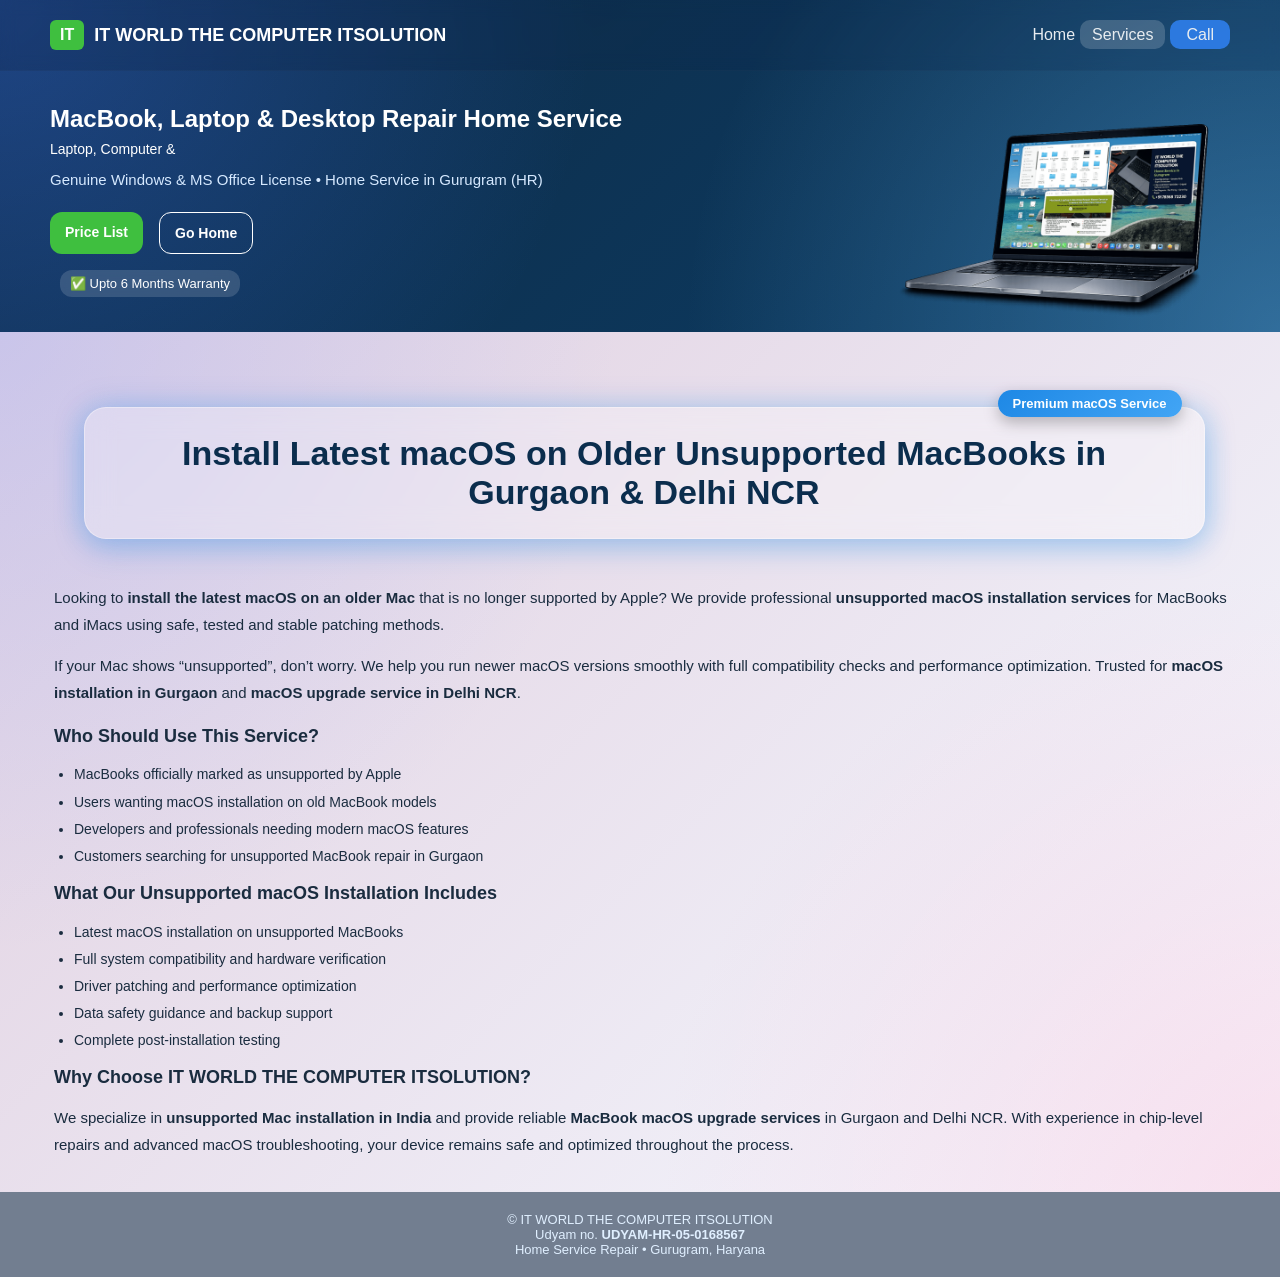
<file: content/index.html>
<!DOCTYPE html>
<html lang="en">
<head>
  <meta charset="UTF-8" />
  <title>IT WORLD THE COMPUTER ITSOLUTION</title>
  <meta name="viewport" content="width=device-width, initial-scale=1.0" />
  <link rel="stylesheet" href="/style.css" />
</head>
<body>

<!-- ===== HEADER ===== -->
<header class="header">
  <div class="container nav">
    <div class="brand">
      <span class="brand-icon">IT</span>
      <span class="brand-text">IT WORLD THE COMPUTER ITSOLUTION</span>
    </div>

    <ul class="menu">
      <li><a href="/">Home</a></li>
      <li class="active"><a href="/service">Services</a></li>
      <li><a href="tel:+918292872230" class="call-btn">Call</a></li>
    </ul>
  </div>
</header>

<!-- ===== HERO ===== -->
<section class="hero">
  <div class="container hero-grid">

    <!-- LEFT -->
    <div class="hero-text">
      <h1>
        MacBook, Laptop & Desktop Repair Home Service
      </h1>

      <div class="typing-text">
        <span id="typing">Windows</span>
      </div>

      <p class="hero-subtext">
        Genuine Windows & MS Office License • Home Service in Gurugram (HR)
      </p>

      <div class="hero-buttons">
        <a href="#price-list" class="btn primary">Price List</a>
        <a href="/" class="btn outline">Go Home</a>
      </div>

      <div class="trust-badge">
        ✅ Upto 6 Months Warranty
      </div>
    </div>

    <!-- RIGHT -->
    <div class="hero-image">
      <img src="/img/main/macbook.png" alt="Computer Repair Service">
    </div>

  </div>
</section>

<section id="unsupported-macos" class="section">
  <div class="container unsupported-wrap">

    <!-- MAIN HEADLINE -->
    <h1 class="glass-glow">
      Install Latest macOS on Older Unsupported MacBooks in Gurgaon & Delhi NCR
    </h1>

    <!-- INTRO TEXT -->
    <div class="unsupported-content">

      <p>
        Looking to <strong>install the latest macOS on an older Mac</strong> that is no longer supported by Apple?
        We provide professional <strong>unsupported macOS installation services</strong> for MacBooks and iMacs
        using safe, tested and stable patching methods.
      </p>

      <p>
        If your Mac shows “unsupported”, don’t worry. We help you run newer macOS versions smoothly
        with full compatibility checks and performance optimization.
        Trusted for <strong>macOS installation in Gurgaon</strong> and
        <strong>macOS upgrade service in Delhi NCR</strong>.
      </p>

      <!-- SECTION -->
      <h2>Who Should Use This Service?</h2>
      <ul>
        <li>MacBooks officially marked as unsupported by Apple</li>
        <li>Users wanting macOS installation on old MacBook models</li>
        <li>Developers and professionals needing modern macOS features</li>
        <li>Customers searching for unsupported MacBook repair in Gurgaon</li>
      </ul>

      <!-- SECTION -->
      <h2>What Our Unsupported macOS Installation Includes</h2>
      <ul>
        <li>Latest macOS installation on unsupported MacBooks</li>
        <li>Full system compatibility and hardware verification</li>
        <li>Driver patching and performance optimization</li>
        <li>Data safety guidance and backup support</li>
        <li>Complete post-installation testing</li>
      </ul>

      <!-- SECTION -->
      <h2>Why Choose IT WORLD THE COMPUTER ITSOLUTION?</h2>
      <p>
        We specialize in <strong>unsupported Mac installation in India</strong> and provide reliable
        <strong>MacBook macOS upgrade services</strong> in Gurgaon and Delhi NCR.
        With experience in chip-level repairs and advanced macOS troubleshooting,
        your device remains safe and optimized throughout the process.
      </p>

    </div>

  </div>
</section>

<!-- ===== FOOTER ===== -->
<footer class="footer">
  <div class="container footer-content">
    <p>© IT WORLD THE COMPUTER ITSOLUTION</p>
    <p>Udyam no. <strong>UDYAM-HR-05-0168567</strong>
      </p>
    <p>Home Service Repair • Gurugram, Haryana</p>
  </div>
</footer>
  

<script src="/js/script.js"></script>
</body>
</html>
</file>
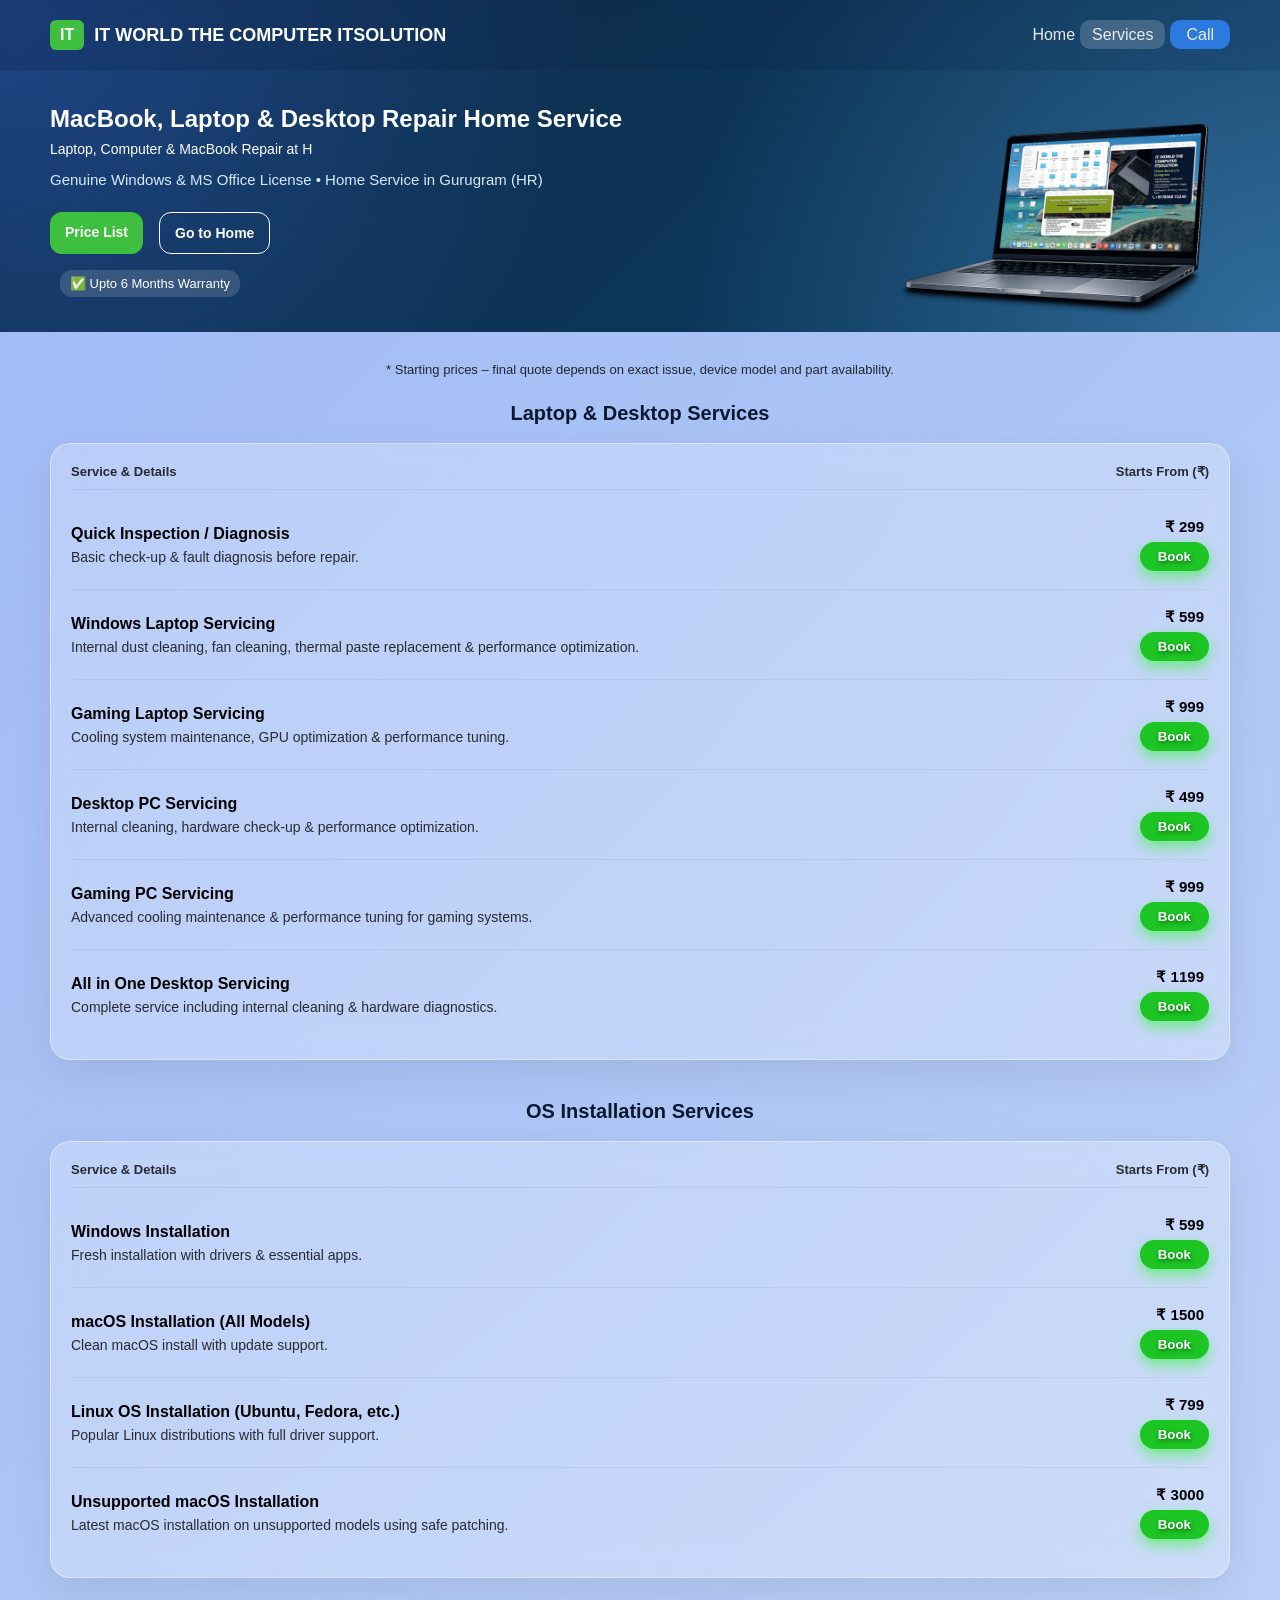
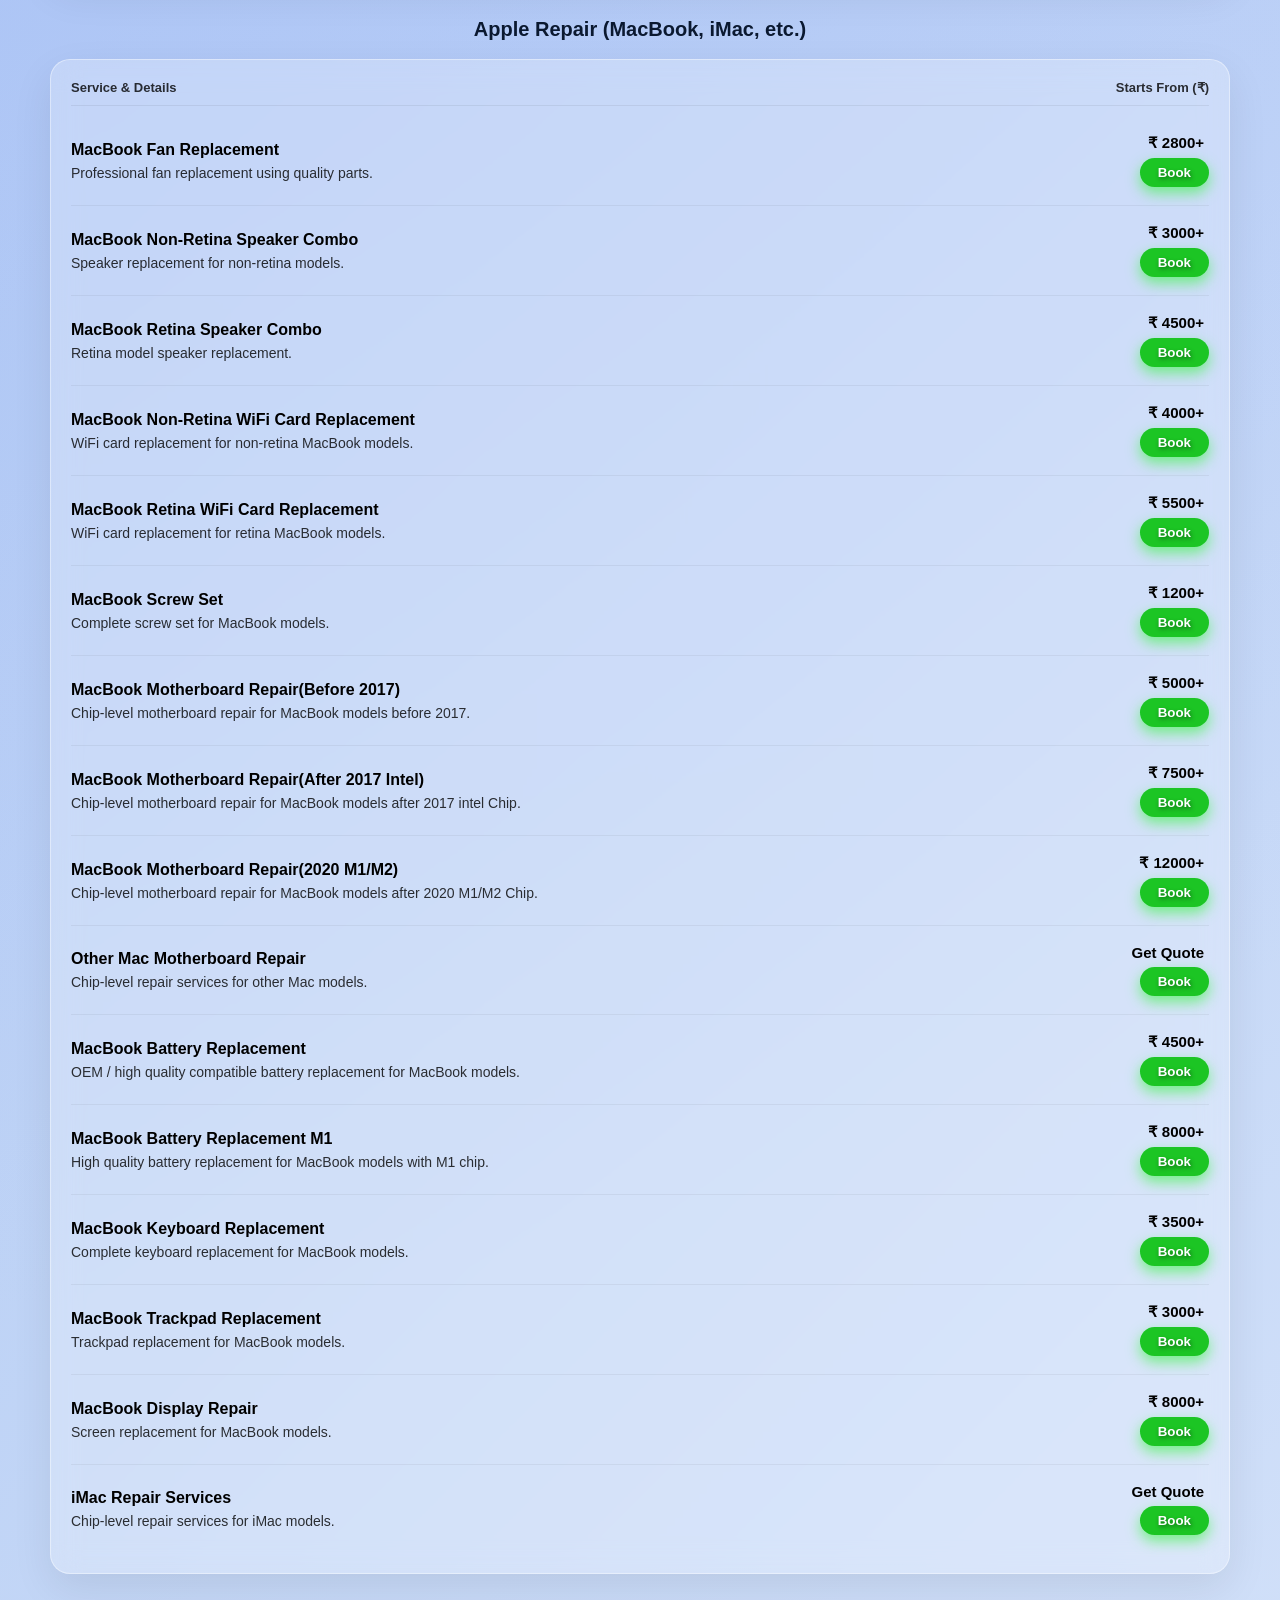
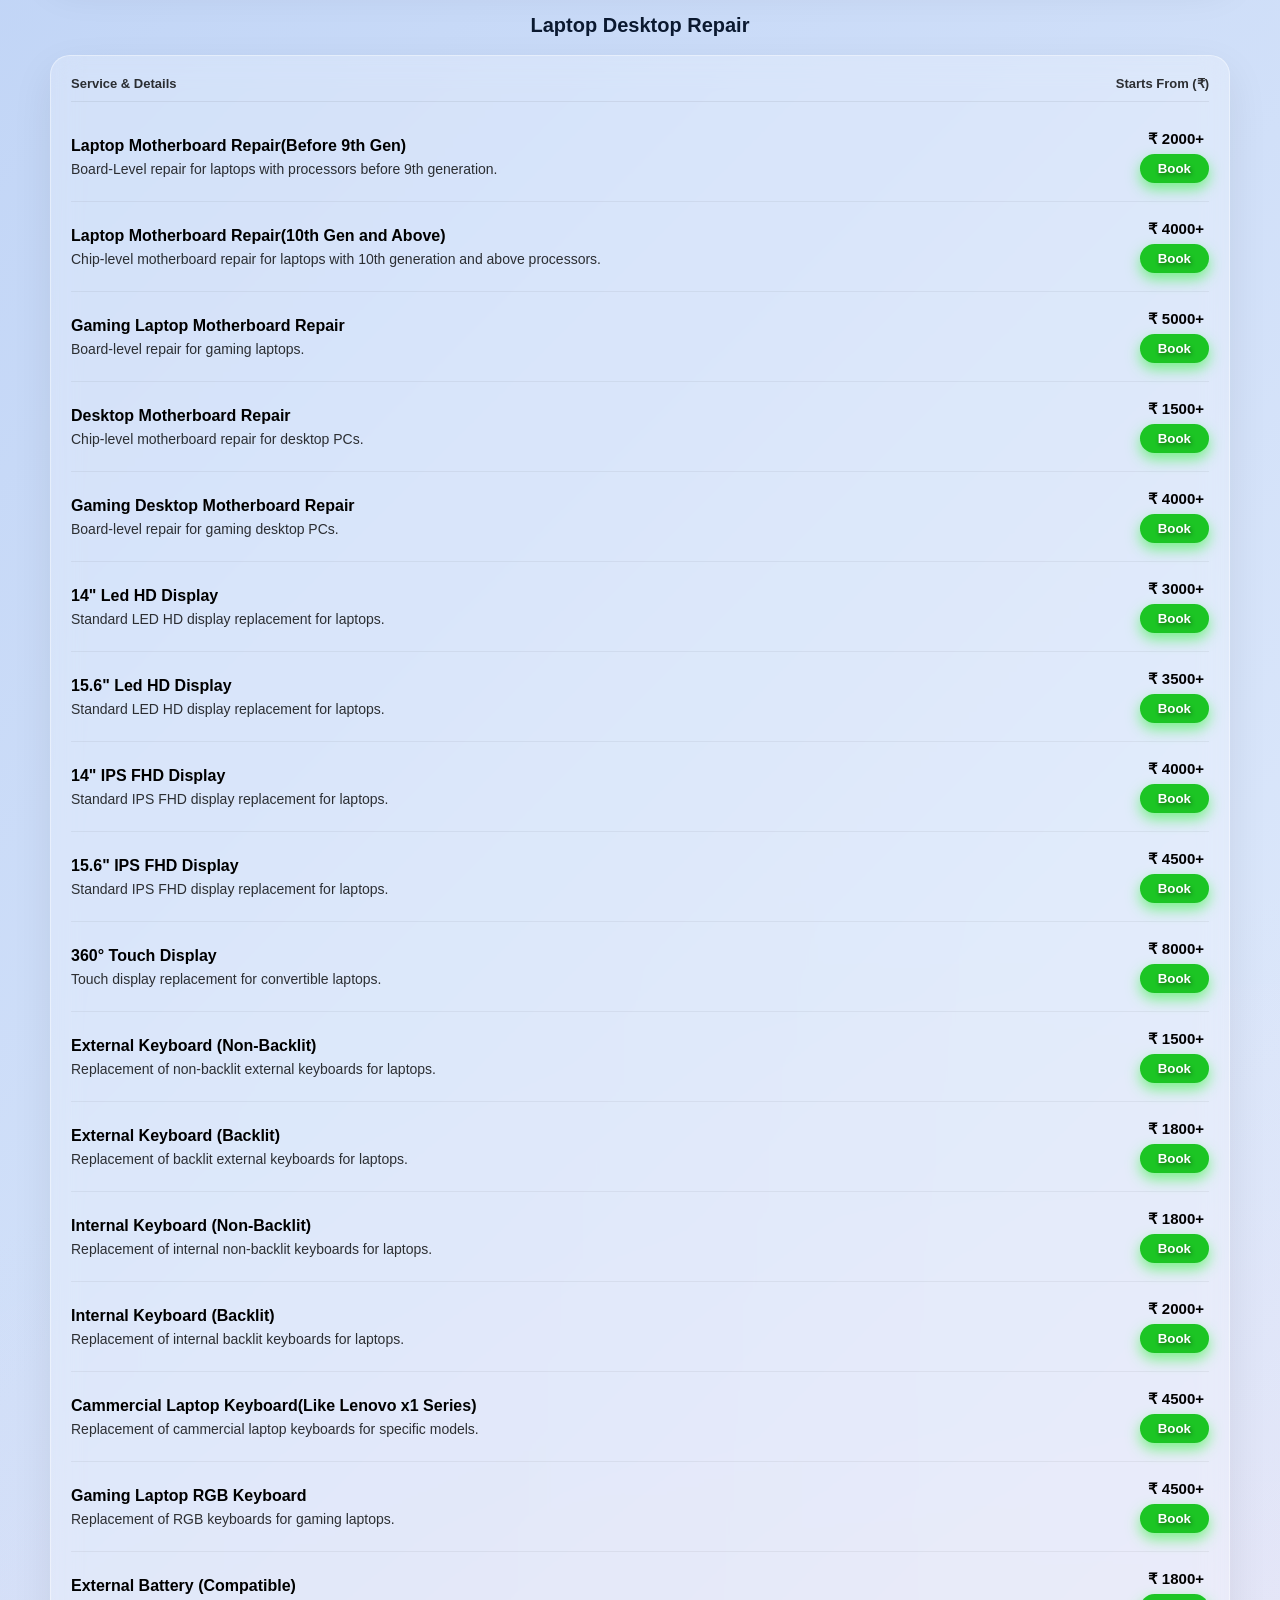
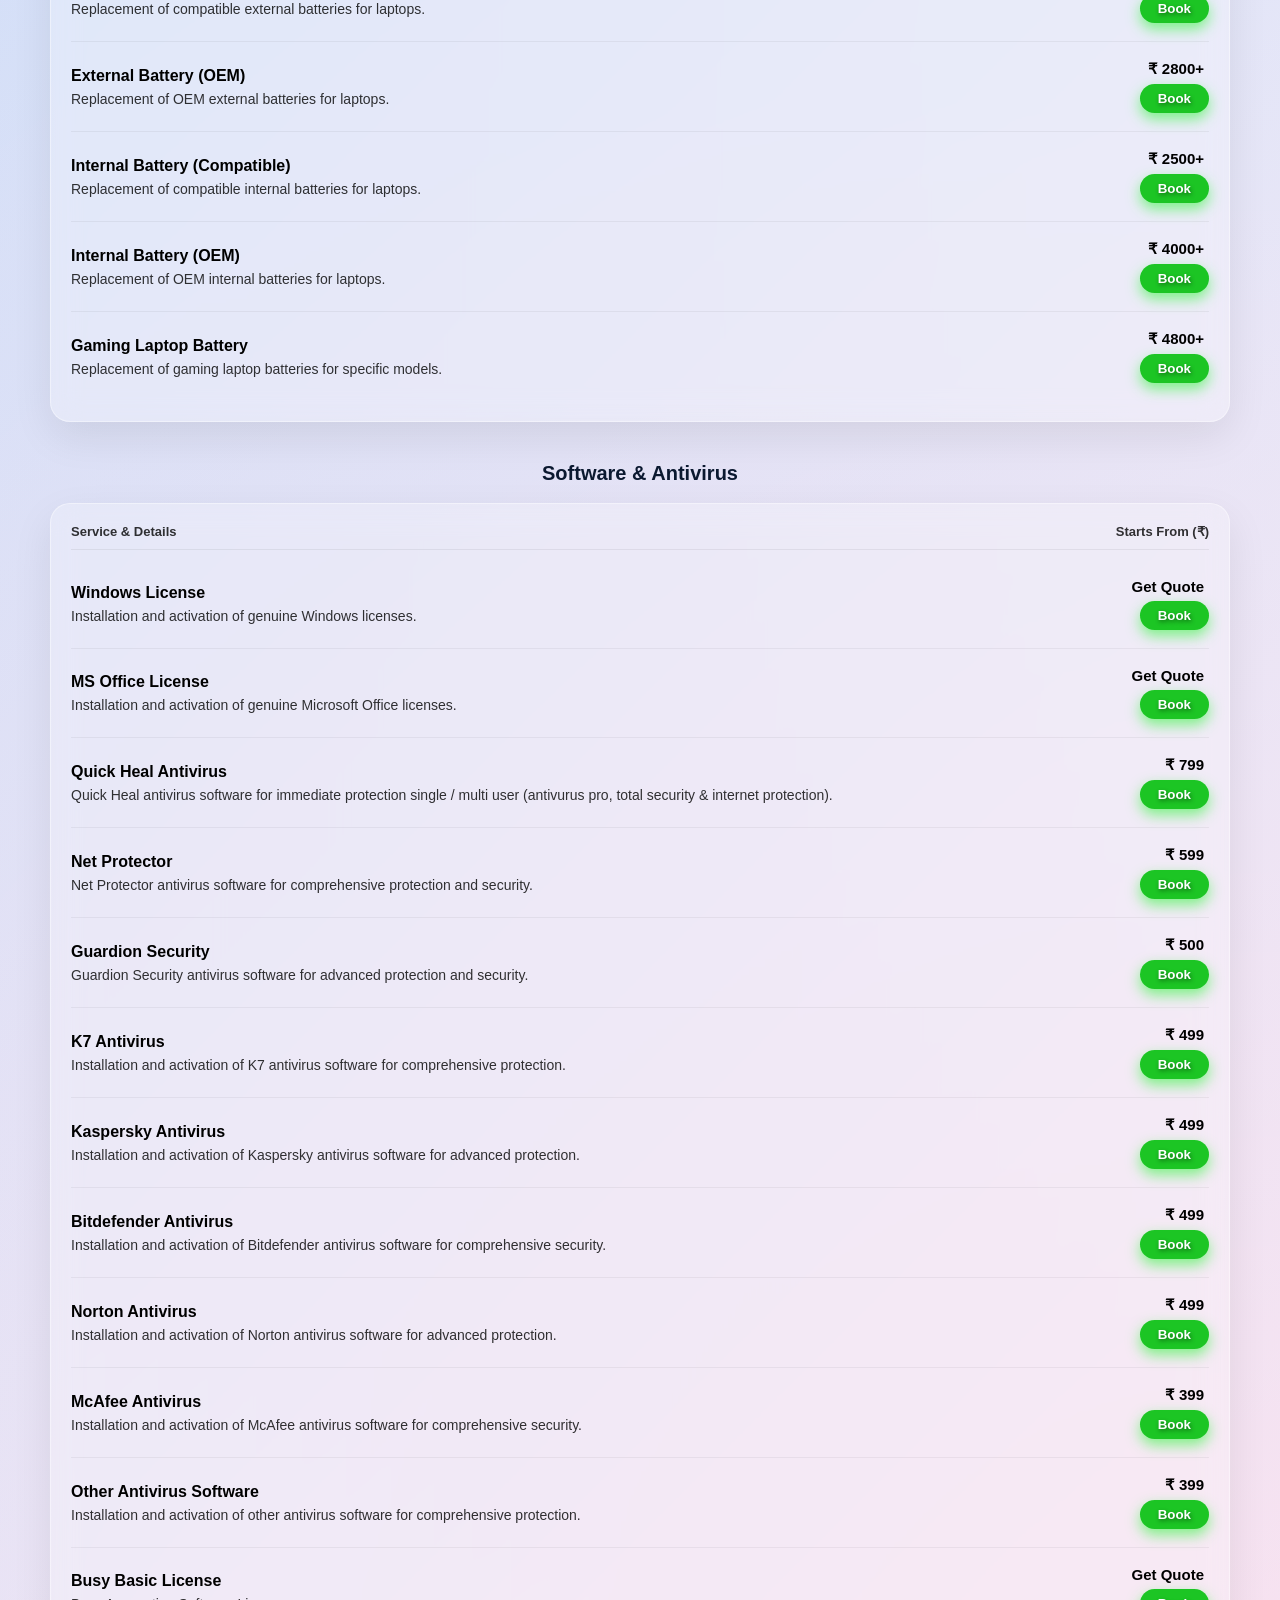
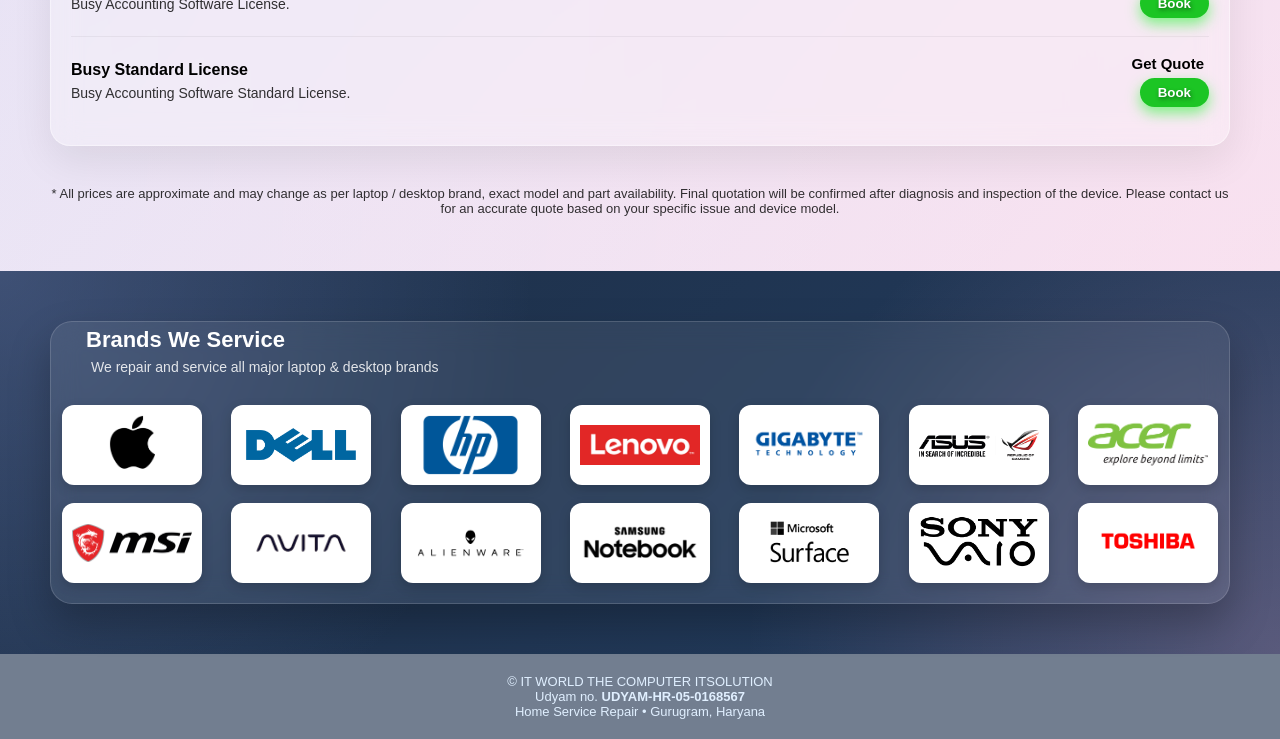
<file: service/index.html>
<!DOCTYPE html>
<html lang="en">
<head>
  <meta charset="UTF-8" />
  <title>IT WORLD THE COMPUTER ITSOLUTION</title>
  <meta name="viewport" content="width=device-width, initial-scale=1.0" />
  <link rel="stylesheet" href="/style.css" />

  <!--Favicon-->
  <link rel="icon" href="/img/favicon/favicon.ico">
  <link rel="icon" type="image/png" sizes="32x32" href="/img/favicon/favicon-32x32.png">
  <link rel="icon" type="image/png" sizes="16x16" href="/img/favicon/favicon-16x16.png">
  <link rel="apple-touch-icon" sizes="180x180" href="/img/favicon/apple-touch-icon.png">
  <link rel="manifest" href="/img/favicon/site.webmanifest">
</head>
<body>

<!-- ===== HEADER ===== -->
<header class="header">
  <div class="container nav">
    <div class="brand">
      <span class="brand-icon">IT</span>
      <span class="brand-text">IT WORLD THE COMPUTER ITSOLUTION</span>
    </div>

    <ul class="menu">
      <li><a href="/">Home</a></li>
      <li class="active"><a href="service.html">Services</a></li>
      <li><a href="tel:+918292872230" class="call-btn">Call</a></li>
    </ul>
  </div>
</header>

<!-- ===== HERO ===== -->
<section class="hero">
  <div class="container hero-grid">

    <!-- LEFT -->
    <div class="hero-text">
      <h1>
        MacBook, Laptop & Desktop Repair Home Service
      </h1>

      <div class="typing-text">
        <span id="typing">Windows</span>
      </div>

      <p class="hero-subtext">
        Genuine Windows & MS Office License • Home Service in Gurugram (HR)
      </p>

      <div class="hero-buttons">
        <a href="#price-list" class="btn primary">Price List</a>
        <a href="/" class="btn outline">Go to Home</a>
      </div>

      <div class="trust-badge">
        ✅ Upto 6 Months Warranty
      </div>
    </div>

    <!-- RIGHT -->
    <div class="hero-image">
      <img src="/img/main/macbook.png" alt="Computer Repair Service">
    </div>

  </div>
</section>



<!-- ===== PRICE LIST SECTION ===== -->
<section id="price-list" class="section section-alt">
  <div class="container">

    <p class="price-note">
      * Starting prices – final quote depends on exact issue, device model and part availability.
    </p>

    <!-- ================= CATEGORY 1 ================= -->
    <div class="price-category">
      <h2 class="section-title">Laptop & Desktop Services</h2>

      <div class="rate-card">
        <div class="rate-header">
          <span>Service & Details</span>
          <span>Starts From (₹)</span>
        </div>

        <div class="rate-row">
          <div class="rate-info">
            <h3>Quick Inspection / Diagnosis</h3>
            <p>Basic check-up & fault diagnosis before repair.</p>
          </div>
          <div class="rate-action">
            <div class="price">₹ 299</div>
            <button class="wa-book-btn"
              data-service="Quick Inspection / Diagnosis"data-price="₹299">Book</button>
          </div>
        </div>

        <div class="rate-row">
          <div class="rate-info">
            <h3>Windows Laptop Servicing</h3>
            <p>Internal dust cleaning, fan cleaning, thermal paste replacement & performance optimization.</p>
          </div>
          <div class="rate-action">
            <div class="price">₹ 599</div>
            <button class="wa-book-btn"
              data-service="Windows Laptop Servicing"data-price="₹599">Book</button>
          </div>
        </div>

        <div class="rate-row">
          <div class="rate-info">
            <h3>Gaming Laptop Servicing</h3>
            <p>Cooling system maintenance, GPU optimization & performance tuning.</p>
          </div>
          <div class="rate-action">
            <div class="price">₹ 999</div>
            <button class="wa-book-btn"
              data-service="Gaming Laptop Servicing"data-price="₹999">Book</button>
          </div>
        </div>

        <div class="rate-row">
          <div class="rate-info">
            <h3>Desktop PC Servicing</h3>
            <p>Internal cleaning, hardware check-up & performance optimization.</p>
          </div>
          <div class="rate-action">
            <div class="price">₹ 499</div>
            <button class="wa-book-btn"
              data-service="Desktop PC Servicing"data-price="₹499">Book</button>
          </div>
        </div>

        <div class="rate-row">
          <div class="rate-info">
            <h3>Gaming PC Servicing</h3>
            <p>Advanced cooling maintenance & performance tuning for gaming systems.</p>
          </div>
          <div class="rate-action">
            <div class="price">₹ 999</div>
            <button class="wa-book-btn"
              data-service="Gaming PC Servicing"data-price="₹999">Book</button>
          </div>
        </div>

        <div class="rate-row">
          <div class="rate-info">
            <h3>All in One Desktop Servicing</h3>
            <p>Complete service including internal cleaning & hardware diagnostics.</p>
          </div>
          <div class="rate-action">
            <div class="price">₹ 1199</div>
            <button class="wa-book-btn"
              data-service="All in One Desktop Servicing"data-price="₹1199">Book</button>
          </div>
        </div>

      </div>
    </div>


    <!-- ================= CATEGORY 2 ================= -->
    <div class="price-category">
      <h2 class="section-title">OS Installation Services</h2>

      <div class="rate-card">
        <div class="rate-header">
          <span>Service & Details</span>
          <span>Starts From (₹)</span>
        </div>

        <div class="rate-row">
          <div class="rate-info">
            <h3>Windows Installation</h3>
            <p>Fresh installation with drivers & essential apps.</p>
          </div>
          <div class="rate-action">
            <div class="price">₹ 599</div>
            <button class="wa-book-btn"
              data-service="Windows Installation"data-price="₹599">Book</button>
          </div>
        </div>

        <div class="rate-row">
          <div class="rate-info">
            <h3>macOS Installation (All Models)</h3>
            <p>Clean macOS install with update support.</p>
          </div>
          <div class="rate-action">
            <div class="price">₹ 1500</div>
            <button class="wa-book-btn"
              data-service="macOS Installation"data-price="₹1500">Book</button>
          </div>
        </div>

        <div class="rate-row">
          <div class="rate-info">
            <h3>Linux OS Installation (Ubuntu, Fedora, etc.)</h3>
            <p>Popular Linux distributions with full driver support.</p>
          </div>
          <div class="rate-action">
            <div class="price">₹ 799</div>
            <button class="wa-book-btn"
              data-service="Linux Installation"data-price="₹799">Book</button>
          </div>
        </div>

        <div class="rate-row">
          <div class="rate-info">
            <h3>Unsupported macOS Installation</h3>
            <p>Latest macOS installation on unsupported models using safe patching.</p>
          </div>
          <div class="rate-action">
            <div class="price">₹ 3000</div>
            <button class="wa-book-btn"
              data-service="Unsupported macOS Installation"data-price="₹3000">Book</button>
          </div>
        </div>

      </div>
    </div>


    <!-- ================= CATEGORY 3 ================= -->
    <div class="price-category">
      <h2 class="section-title">Apple Repair (MacBook, iMac, etc.)</h2>

      <div class="rate-card">
        <div class="rate-header">
          <span>Service & Details</span>
          <span>Starts From (₹)</span>
        </div>

        <div class="rate-row">
          <div class="rate-info">
            <h3>MacBook Fan Replacement</h3>
            <p>Professional fan replacement using quality parts.</p>
          </div>
          <div class="rate-action">
            <div class="price">₹ 2800+</div>
            <button class="wa-book-btn"
              data-service="MacBook Fan Replacement"data-price="₹2800+">Book</button>
          </div>
        </div>

        <div class="rate-row">
          <div class="rate-info">
            <h3>MacBook Non-Retina Speaker Combo</h3>
            <p>Speaker replacement for non-retina models.</p>
          </div>
          <div class="rate-action">
            <div class="price">₹ 3000+</div>
            <button class="wa-book-btn"
              data-service="MacBook Non-Retina Speaker Combo"data-price="₹3000+">Book</button>
          </div>
        </div>

        <div class="rate-row">
          <div class="rate-info">
            <h3>MacBook Retina Speaker Combo</h3>
            <p>Retina model speaker replacement.</p>
          </div>
          <div class="rate-action">
            <div class="price">₹ 4500+</div>
            <button class="wa-book-btn"
              data-service="MacBook Retina Speaker Combo"data-price="₹4500+">Book</button>
          </div>
        </div>

        <div class="rate-row">
          <div class="rate-info">
            <h3>MacBook Non-Retina WiFi Card Replacement</h3>
            <p>WiFi card replacement for non-retina MacBook models.</p>
          </div>
          <div class="rate-action">
            <div class="price">₹ 4000+</div>
            <button class="wa-book-btn"
              data-service="MacBook Non-Retina WiFi Card Replacement"data-price="₹4000+">Book</button>
          </div>
        </div>

        <div class="rate-row">
          <div class="rate-info">
            <h3>MacBook Retina WiFi Card Replacement</h3>
            <p>WiFi card replacement for retina MacBook models.</p>
          </div>
          <div class="rate-action">
            <div class="price">₹ 5500+</div>
            <button class="wa-book-btn"
              data-service="MacBook Retina WiFi Card Replacement"data-price="₹5500+">Book</button>
          </div>
        </div>

        <div class="rate-row">
          <div class="rate-info">
            <h3>MacBook Screw Set</h3>
            <p>Complete screw set for MacBook models.</p>
          </div>
          <div class="rate-action">
            <div class="price">₹ 1200+</div>
            <button class="wa-book-btn"
              data-service="MacBook Screw Set"data-price="₹1200+">Book</button>
          </div>
        </div>

        <div class="rate-row">
          <div class="rate-info">
            <h3>MacBook Motherboard Repair(Before 2017)</h3>
            <p>Chip-level motherboard repair for MacBook models before 2017.</p>
          </div>
          <div class="rate-action">
            <div class="price">₹ 5000+</div>
            <button class="wa-book-btn"
              data-service="MacBook Motherboard Repair(Before 2017)"data-price="₹5000+">Book</button>
          </div>
        </div>

        <div class="rate-row">
          <div class="rate-info">
            <h3>MacBook Motherboard Repair(After 2017 Intel)</h3>
            <p>Chip-level motherboard repair for MacBook models after 2017 intel Chip.</p>
          </div>
          <div class="rate-action">
            <div class="price">₹ 7500+</div>
            <button class="wa-book-btn"
              data-service="MacBook Motherboard Repair(After 2017 Intel)"data-price="₹7500+">Book</button>
          </div>
        </div>

        <div class="rate-row">
          <div class="rate-info">
            <h3>MacBook Motherboard Repair(2020 M1/M2)</h3>
            <p>Chip-level motherboard repair for MacBook models after 2020 M1/M2 Chip.</p>
          </div>
          <div class="rate-action">
            <div class="price">₹ 12000+</div>
            <button class="wa-book-btn"
              data-service="MacBook Motherboard Repair(2020 M1/M2)"data-price="₹12000+">Book</button>
          </div>
        </div>

        <div class="rate-row">
          <div class="rate-info">
            <h3>Other Mac Motherboard Repair</h3>
            <p>Chip-level repair services for other Mac models.</p>
          </div>
          <div class="rate-action">
            <div class="price">Get Quote</div>
            <button class="wa-book-btn"
              data-service="Other Mac Motherboard Repair"data-price="Get Quote">Book</button>
          </div>
        </div>

        <div class="rate-row">
          <div class="rate-info">
            <h3>MacBook Battery Replacement</h3>
            <p>OEM / high quality compatible battery replacement for MacBook models.</p>
          </div>
          <div class="rate-action">
            <div class="price">₹ 4500+</div>
            <button class="wa-book-btn"
              data-service="MacBook Battery Replacement"data-price="₹4500+">Book</button>
          </div>
        </div>

        <div class="rate-row">
          <div class="rate-info">
            <h3>MacBook Battery Replacement M1</h3>
            <p>High quality battery replacement for MacBook models with M1 chip.</p>
          </div>
          <div class="rate-action">
            <div class="price">₹ 8000+</div>
            <button class="wa-book-btn"
              data-service="MacBook Battery Replacement M1"data-price="₹8000+">Book</button>
          </div>
        </div>


        <div class="rate-row">
          <div class="rate-info">
            <h3>MacBook Keyboard Replacement</h3>
            <p>Complete keyboard replacement for MacBook models.</p>
          </div>
          <div class="rate-action">
            <div class="price">₹ 3500+</div>
            <button class="wa-book-btn"
              data-service="MacBook Keyboard Replacement"data-price="₹3500+">Book</button>
          </div>
        </div>

        <div class="rate-row">
          <div class="rate-info">
            <h3>MacBook Trackpad Replacement</h3>
            <p>Trackpad replacement for MacBook models.</p>
          </div>
          <div class="rate-action">
            <div class="price">₹ 3000+</div>
            <button class="wa-book-btn"
              data-service="MacBook Trackpad Replacement"data-price="₹3000+">Book</button>
          </div>
        </div>

        <div class="rate-row">
          <div class="rate-info">
            <h3>MacBook Display Repair</h3>
            <p>Screen replacement for MacBook models.</p>
          </div>
          <div class="rate-action">
            <div class="price">₹ 8000+</div>
            <button class="wa-book-btn"
              data-service="MacBook Display Repair"data-price="₹8000+">Book</button>
          </div>
        </div>

        <div class="rate-row">
          <div class="rate-info">
            <h3>iMac Repair Services</h3>
            <p>Chip-level repair services for iMac models.</p>
          </div>
          <div class="rate-action">
            <div class="price">Get Quote</div>
            <button class="wa-book-btn"
              data-service="iMac Repair Services"data-price="Get Quote">Book</button>
          </div>
        </div>

      </div>
    </div>

    <!-- ================= CATEGORY 4 ================= -->
    <div class="price-category">
      <h2 class="section-title">Laptop Desktop Repair</h2>

      <div class="rate-card">
        <div class="rate-header">
          <span>Service & Details</span>
          <span>Starts From (₹)</span>
        </div>

        <div class="rate-row">
          <div class="rate-info">
            <h3>Laptop Motherboard Repair(Before 9th Gen)</h3>
            <p>Board-Level repair for laptops with processors before 9th generation.</p>
          </div>
          <div class="rate-action">
            <div class="price">₹ 2000+</div>
            <button class="wa-book-btn"
              data-service="Laptop Motherboard Repair"data-price="₹2000+">Book</button>
          </div>
        </div>

        <div class="rate-row">
          <div class="rate-info">
            <h3>Laptop Motherboard Repair(10th Gen and Above)</h3>
            <p>Chip-level motherboard repair for laptops with 10th generation and above processors.</p>
          </div>
          <div class="rate-action">
            <div class="price">₹ 4000+</div>
            <button class="wa-book-btn"
              data-service="Laptop Motherboard Repair(10th Gen and Above)"data-price="₹4000+">Book</button>
          </div>
        </div>

        <div class="rate-row">
          <div class="rate-info">
            <h3>Gaming Laptop Motherboard Repair</h3>
            <p>Board-level repair for gaming laptops.</p>
          </div>
          <div class="rate-action">
            <div class="price">₹ 5000+</div>
            <button class="wa-book-btn"
              data-service="Gaming Laptop Motherboard Repair"data-price="₹5000+">Book</button>
          </div>
        </div>

        <div class="rate-row">
          <div class="rate-info">
            <h3>Desktop Motherboard Repair</h3>
            <p>Chip-level motherboard repair for desktop PCs.</p>
          </div>
          <div class="rate-action">
            <div class="price">₹ 1500+</div>
            <button class="wa-book-btn"
              data-service="Desktop Motherboard Repair"data-price="₹1500+">Book</button>
          </div>
        </div>

        <div class="rate-row">
          <div class="rate-info">
            <h3>Gaming Desktop Motherboard Repair</h3>
            <p>Board-level repair for gaming desktop PCs.</p>
          </div>
          <div class="rate-action">
            <div class="price">₹ 4000+</div>
            <button class="wa-book-btn"
              data-service="Gaming Desktop Motherboard Repair"data-price="₹4000+">Book</button>
          </div>
        </div>

        <div class="rate-row">
          <div class="rate-info">
            <h3>14" Led HD Display</h3>
            <p>Standard LED HD display replacement for laptops.</p>
          </div>
          <div class="rate-action">
            <div class="price">₹ 3000+</div>
            <button class="wa-book-btn"
              data-service="14' Led HD Display"data-price="₹3000+">Book</button>
          </div>
        </div>

        <div class="rate-row">
          <div class="rate-info">
            <h3>15.6" Led HD Display</h3>
            <p>Standard LED HD display replacement for laptops.</p>
          </div>
          <div class="rate-action">
            <div class="price">₹ 3500+</div>
            <button class="wa-book-btn"
              data-service="15.6' Led HD Display"data-price="₹3500+">Book</button>
          </div>
        </div>

        <div class="rate-row">
          <div class="rate-info">
            <h3>14" IPS FHD Display</h3>
            <p>Standard IPS FHD display replacement for laptops.</p>
          </div>
          <div class="rate-action">
            <div class="price">₹ 4000+</div>
            <button class="wa-book-btn"
              data-service="14' IPS FHD Display"data-price="₹4000+">Book</button>
          </div>
        </div>

        <div class="rate-row">
          <div class="rate-info">
            <h3>15.6" IPS FHD Display</h3>
            <p>Standard IPS FHD display replacement for laptops.</p>
          </div>
          <div class="rate-action">
            <div class="price">₹ 4500+</div>
            <button class="wa-book-btn"
              data-service="15.6' IPS FHD Display"data-price="₹4500+">Book</button>
          </div>
        </div>

        <div class="rate-row">
          <div class="rate-info">
            <h3>360° Touch Display</h3>
            <p>Touch display replacement for convertible laptops.</p>
          </div>
          <div class="rate-action">
            <div class="price">₹ 8000+</div>
            <button class="wa-book-btn"
              data-service="360° Touch Display"data-price="₹8000+">Book</button>
          </div>
        </div>

        <div class="rate-row">
          <div class="rate-info">
            <h3>External Keyboard (Non-Backlit)</h3>
            <p>Replacement of non-backlit external keyboards for laptops.</p>
          </div>
          <div class="rate-action">
            <div class="price">₹ 1500+</div>
            <button class="wa-book-btn"
              data-service="External Keyboard (Non-Backlit)"data-price="₹1500+">Book</button>
          </div>
        </div>

        <div class="rate-row">
          <div class="rate-info">
            <h3>External Keyboard (Backlit)</h3>
            <p>Replacement of backlit external keyboards for laptops.</p>
          </div>
          <div class="rate-action">
            <div class="price">₹ 1800+</div>
            <button class="wa-book-btn"
              data-service="External Keyboard (Backlit)"data-price="₹1800+">Book</button>
          </div>
        </div>

        <div class="rate-row">
          <div class="rate-info">
            <h3>Internal Keyboard (Non-Backlit)</h3>
            <p>Replacement of internal non-backlit keyboards for laptops.</p>
          </div>
          <div class="rate-action">
            <div class="price">₹ 1800+</div>
            <button class="wa-book-btn"
              data-service="Internal Keyboard (Non-Backlit)"data-price="₹1800+">Book</button>
          </div>
        </div>

        <div class="rate-row">
          <div class="rate-info">
            <h3>Internal Keyboard (Backlit)</h3>
            <p>Replacement of internal backlit keyboards for laptops.</p>
          </div>
          <div class="rate-action">
            <div class="price">₹ 2000+</div>
            <button class="wa-book-btn"
              data-service="Internal Keyboard (Backlit)"data-price="₹2000+">Book</button>
          </div>
        </div>

        <div class="rate-row">
          <div class="rate-info">
            <h3>Cammercial Laptop Keyboard(Like Lenovo x1 Series)</h3>
            <p>Replacement of cammercial laptop keyboards for specific models.</p>
          </div>
          <div class="rate-action">
            <div class="price">₹ 4500+</div>
            <button class="wa-book-btn"
              data-service="Cammercial Laptop Keyboard(Like Lenovo x1 Series)"data-price="₹4500+">Book</button>
          </div>
        </div>

        <div class="rate-row">
          <div class="rate-info">
            <h3>Gaming Laptop RGB Keyboard</h3>
            <p>Replacement of RGB keyboards for gaming laptops.</p>
          </div>
          <div class="rate-action">
            <div class="price">₹ 4500+</div>
            <button class="wa-book-btn"
              data-service="Gaming Laptop RGB Keyboard"data-price="₹4500+">Book</button>
          </div>
        </div>

        <div class="rate-row">
          <div class="rate-info">
            <h3>External Battery (Compatible)</h3>
            <p>Replacement of compatible external batteries for laptops.</p>
          </div>
          <div class="rate-action">
            <div class="price">₹ 1800+</div>
            <button class="wa-book-btn"
              data-service="External Battery (Compatible)"data-price="₹1800+">Book</button>
          </div>
        </div>

        <div class="rate-row">
          <div class="rate-info">
            <h3>External Battery (OEM)</h3>
            <p>Replacement of OEM external batteries for laptops.</p>
          </div>
          <div class="rate-action">
            <div class="price">₹ 2800+</div>
            <button class="wa-book-btn"
              data-service="External Battery (OEM)"data-price="₹2800+">Book</button>
          </div>
        </div>

        <div class="rate-row">
          <div class="rate-info">
            <h3>Internal Battery (Compatible)</h3>
            <p>Replacement of compatible internal batteries for laptops.</p>
          </div>
          <div class="rate-action">
            <div class="price">₹ 2500+</div>
            <button class="wa-book-btn"
              data-service="Internal Battery (Compatible)"data-price="₹2500+">Book</button>
          </div>
        </div>

        <div class="rate-row">
          <div class="rate-info">
            <h3>Internal Battery (OEM)</h3>
            <p>Replacement of OEM internal batteries for laptops.</p>
          </div>
          <div class="rate-action">
            <div class="price">₹ 4000+</div>
            <button class="wa-book-btn"
              data-service="Internal Battery (OEM)"data-price="₹4000+">Book</button>
          </div>
        </div>

        <div class="rate-row">
          <div class="rate-info">
            <h3>Gaming Laptop Battery</h3>
            <p>Replacement of gaming laptop batteries for specific models.</p>
          </div>
          <div class="rate-action">
            <div class="price">₹ 4800+</div>
            <button class="wa-book-btn"
              data-service="Gaming Laptop Battery"data-price="₹4800+">Book</button>
          </div>
        </div>

      </div>
    </div>
    
    <!-- ================= CATEGORY 5 ================= -->
    <div class="price-category">
      <h2 class="section-title">Software & Antivirus</h2>

      <div class="rate-card">
        <div class="rate-header">
          <span>Service & Details</span>
          <span>Starts From (₹)</span>
        </div>

        <div class="rate-row">
          <div class="rate-info">
            <h3>Windows License</h3>
            <p>Installation and activation of genuine Windows licenses.</p>
          </div>
          <div class="rate-action">
            <div class="price">Get Quote</div>
            <button class="wa-book-btn"
              data-service="Windows License"data-price="Get Quote">Book</button>
          </div>
        </div>

        <div class="rate-row">
          <div class="rate-info">
            <h3>MS Office License</h3>
            <p>Installation and activation of genuine Microsoft Office licenses.</p>
          </div>
          <div class="rate-action">
            <div class="price">Get Quote</div>
            <button class="wa-book-btn"
              data-service="MS Office License"data-price="Get Quote">Book</button>
          </div>
        </div>

        <div class="rate-row">
          <div class="rate-info">
            <h3>Quick Heal Antivirus</h3>
            <p>Quick Heal antivirus software for immediate protection single / multi user (antivurus pro, total security & internet protection).</p>
          </div>
          <div class="rate-action">
            <div class="price">₹ 799</div>
            <button class="wa-book-btn"
              data-service="Quick Heal Antivirus"data-price="₹799">Book</button>
          </div>
        </div>

        <div class="rate-row">
          <div class="rate-info">
            <h3>Net Protector</h3>
            <p>Net Protector antivirus software for comprehensive protection and security.</p>
          </div>
          <div class="rate-action">
            <div class="price">₹ 599</div>
            <button class="wa-book-btn"
              data-service="Net Protector"data-price="₹599">Book</button>
          </div>
        </div>

        <div class="rate-row">
          <div class="rate-info">
            <h3>Guardion Security</h3>
            <p>Guardion Security antivirus software for advanced protection and security.</p>
          </div>
          <div class="rate-action">
            <div class="price">₹ 500</div>
            <button class="wa-book-btn"
              data-service="Guardion Security"data-price="₹500">Book</button>
          </div>
        </div>

        <div class="rate-row">
          <div class="rate-info">
            <h3>K7 Antivirus</h3>
            <p>Installation and activation of K7 antivirus software for comprehensive protection.</p>
          </div>
          <div class="rate-action">
            <div class="price">₹ 499</div>
            <button class="wa-book-btn"
              data-service="K7 Antivirus"data-price="₹499">Book</button>
          </div>
        </div>

        <div class="rate-row">
          <div class="rate-info">
            <h3>Kaspersky Antivirus</h3>
            <p>Installation and activation of Kaspersky antivirus software for advanced protection.</p>
          </div>
          <div class="rate-action">
            <div class="price">₹ 499</div>
            <button class="wa-book-btn"
              data-service="Kaspersky Antivirus"data-price="₹499">Book</button>
          </div>
        </div>

        <div class="rate-row">
          <div class="rate-info">
            <h3>Bitdefender Antivirus</h3>
            <p>Installation and activation of Bitdefender antivirus software for comprehensive security.</p>
          </div>
          <div class="rate-action">
            <div class="price">₹ 499</div>
            <button class="wa-book-btn"
              data-service="Bitdefender Antivirus"data-price="₹499">Book</button>
          </div>
        </div>

        <div class="rate-row">
          <div class="rate-info">
            <h3>Norton Antivirus</h3>
            <p>Installation and activation of Norton antivirus software for advanced protection.</p>
          </div>
          <div class="rate-action">
            <div class="price">₹ 499</div>
            <button class="wa-book-btn"
              data-service="Norton Antivirus"data-price="₹499">Book</button>
          </div>
        </div>

        <div class="rate-row">
          <div class="rate-info">
            <h3>McAfee Antivirus</h3>
            <p>Installation and activation of McAfee antivirus software for comprehensive security.</p>
          </div>
          <div class="rate-action">
            <div class="price">₹ 399</div>
            <button class="wa-book-btn"
              data-service="McAfee Antivirus"data-price="₹399">Book</button>
          </div>
        </div>

        <div class="rate-row">
          <div class="rate-info">
            <h3>Other Antivirus Software</h3>
            <p>Installation and activation of other antivirus software for comprehensive protection.</p>
          </div>
          <div class="rate-action">
            <div class="price">₹ 399</div>
            <button class="wa-book-btn"
              data-service="Other Antivirus Software"data-price="₹399">Book</button>
          </div>
        </div>

        <div class="rate-row">
          <div class="rate-info">
            <h3>Busy Basic License</h3>
            <p>Busy Accounting Software License.</p>
          </div>
          <div class="rate-action">
            <div class="price">Get Quote</div>
            <button class="wa-book-btn"
              data-service="Busy Basic License"data-price="Get Quote">Book</button>
          </div>
        </div>

        <div class="rate-row">
          <div class="rate-info">
            <h3>Busy Standard License</h3>
            <p>Busy Accounting Software Standard License.</p>
          </div>
          <div class="rate-action">
            <div class="price">Get Quote</div>
            <button class="wa-book-btn"
              data-service="Busy Standard License"data-price="Get Quote">Book</button>
          </div>
        </div>

      </div>
    </div>
     <p class="price-note">
      * All prices are approximate and may change as per laptop / desktop brand, exact model and part availability.
          Final quotation will be confirmed after diagnosis and inspection of the device. Please contact us for an accurate quote based on your specific issue and device model.
    </p> 
  </div>
</section>


<!-- ===== BRANDS WE SERVICE ===== -->
<section id="brands" class="section section-alt">
  <div class="container">

    <div class="brands-card">
      <h2 class="brands-title">Brands We Service</h2>
      <p class="brands-subtitle">
        We repair and service all major laptop & desktop brands
      </p>

      <div class="brands-grid">

        <div class="brand-item">
          <img src="/img/brands/apple.png" alt="Apple Laptop Repair">
        </div>

        <div class="brand-item">
          <img src="/img/brands/dell.png" alt="Dell Laptop Repair">
        </div>

        <div class="brand-item">
          <img src="/img/brands/hp.png" alt="HP Laptop Repair">
        </div>

        <div class="brand-item">
          <img src="/img/brands/lenovo.png" alt="Lenovo Laptop Repair">
        </div>

        <div class="brand-item">
          <img src="/img/brands/gigabyte.png" alt="Gigabyte Laptop Repair">
        </div>

        <div class="brand-item">
          <img src="/img/brands/asus.png" alt="ASUS Laptop Repair">
        </div>

        <div class="brand-item">
          <img src="/img/brands/acer.png" alt="Acer Laptop Repair">
        </div>

        <div class="brand-item">
          <img src="/img/brands/msi.png" alt="MSI Laptop Repair">
        </div>

        <div class="brand-item">
          <img src="/img/brands/avita.png" alt="Avita Laptop Repair">
        </div>

        <div class="brand-item">
          <img src="/img/brands/alienware.png" alt="Alienware Laptop Repair">
        </div>

        <div class="brand-item">
          <img src="/img/brands/samsung.png" alt="Samsung Laptop Repair">
        </div>

        <div class="brand-item">
          <img src="/img/brands/surface.png" alt="Microsoft Surface Repair">
        </div>

        <div class="brand-item">
          <img src="/img/brands/sony.png" alt="Sony Vaio Laptop Repair">
        </div>

        <div class="brand-item">
          <img src="/img/brands/toshiba.png" alt="Toshiba Laptop Repair">
        </div>

      </div>
    </div>

  </div>
</section>

<!-- ===== FOOTER ===== -->
<footer class="footer">
  <div class="container footer-content">
    <p>© IT WORLD THE COMPUTER ITSOLUTION</p>
    <p>Udyam no. <strong>UDYAM-HR-05-0168567</strong>
      </p>
    <p>Home Service Repair • Gurugram, Haryana</p>
  </div>
</footer>

<script src="/js/script.js"></script>
</body>
</html>
</file>
<file: style.css>
/* ===== RESET ===== */
* {
  margin: 0;
  padding: 0;
  box-sizing: border-box;
}

body {
  font-family: -apple-system, BlinkMacSystemFont, "Segoe UI", sans-serif;
  color: #fff;
}

/* ===== COMMON ===== */
.container {
  max-width: 1200px;
  margin: auto;
  padding: 0 10px;
}

/* ===== HEADER ===== */
.header {
  position: fixed;
  top: 0;
  left: 0;
  width: 100%;
  z-index: 1000;
  background: linear-gradient(
    135deg,
    rgba(8, 25, 55, 0.199),
    rgba(10, 40, 80, 0.199)
  );
  backdrop-filter: blur(8px);
  -webkit-backdrop-filter: blur(8px);
  border-bottom: 1px solid rgba(255, 255, 255, 0.021);
}

.nav {
  height: 70px;
  display: flex;
  align-items: center;
  justify-content: space-between;
}

.brand {
  display: flex;
  align-items: center;
  gap: 10px;
}

.brand-icon {
  background: #3fbf3f;
  color: #fff;
  font-weight: 700;
  padding: 6px 10px;
  border-radius: 6px;
}

.brand-text {
  font-size: 18px;
  font-weight: 600;
}

.menu {
  list-style: none;
  display: flex;
  gap: 5px;
  align-items: center;
}

.menu a {
  text-decoration: none;
  color: #fff;
  opacity: 0.9;
}

.menu .active a {
  background: rgba(255,255,255,0.2);
  padding: 6px 12px;
  border-radius: 10px;
}

.call-btn {
  background: #2f80ed;
  padding: 6px 16px;
  border-radius: 10px;
}

.call-btn:hover {
  background: #2a6fca;
  transform: translateY(-2px);
}

/* ===== HERO ===== */
.hero {
  min-height: auto;
  padding-top: 100px;
  position: relative;
  background:
    radial-gradient(circle at top left, rgba(60,120,255,0.35), transparent 45%),
    radial-gradient(circle at bottom right, rgba(120,200,255,0.35), transparent 45%),
    linear-gradient(135deg, #0f2a44, #0b3d66);
}

.hero-grid {
  display: grid;
  grid-template-columns: 1.4fr 0.6fr;
  align-items: center;
  gap: 40px;
}

.hero-text {
  margin-top: -20px;
}

.hero-text h1 {
  font-size: 24px;
  margin-bottom: 8px;
  max-width: none;
  white-space: nowrap;
  line-height: 1.2;
}

.typing-text {
  font-size: 14px;
  color: #ffffff;
  margin-bottom: 10px;
  min-height: 20px;
  display: block;
}

.typing-text span {
  display: inline-block;
}

.hero-subtext {
  font-size: 15px;
  color: #d6e9ff;
  margin-bottom: 24px;
}

.hero-buttons {
  display: flex;
  gap: 16px;
  margin-bottom: 16px;
}

.btn {
  padding: 12px 15px;
  border-radius: 12px;
  text-decoration: wavy;
  font-size: 14px;
  font-weight: 600;
  transition: 0.25s ease;
}

.btn.primary {
  background: #3fbf3f;
  color: #fff;
}

.btn.primary:hover {
  background: #329c32;
  transform: translateY(-2px);
}

.btn.outline {
  border: 1px solid #fff;
  color: #fff;
}

.trust-badge {
  display: inline-block;
  background: rgba(255,255,255,0.15);
  padding: 6px 10px;
  border-radius: 12px;
  font-size: 13px;
  backdrop-filter: blur(6px);
  margin-bottom: 10px;
  margin-left: 10px;
}

.hero-image img {
  width: 100%;
  max-width: 420px;
}


/* ===== OUR SERVICES ===== */
.services {
  padding-top: 30px;
  padding-bottom: 40px;
  position: relative;

  background:
    radial-gradient(circle at top left, rgba(160, 180, 255, 0.45), transparent 40%),
    radial-gradient(circle at bottom right, rgba(255, 180, 210, 0.45), transparent 40%),
    linear-gradient(135deg, #a9c4ff, #cfe7ff);
}

.services-title {
  text-align: center;
  font-size: 36px;
  font-weight: 700;
  color: #0b1a33;
  margin-bottom: 48px;
}

.services-grid {
  display: grid;
  grid-template-columns: repeat(4, 1fr);
  gap: 28px;
}

.service-card {
  background: rgba(255, 255, 255, 0.12);
  backdrop-filter: blur(22px);
  -webkit-backdrop-filter: blur(22px);

  border-radius: 22px;
  padding: 28px;

  border: 1px solid rgba(255, 255, 255, 0.28);

  box-shadow:
    inset 0 1px 0 rgba(255,255,255,0.3),
    0 20px 40px rgba(0,0,0,0.08);

  transition: all 0.35s ease;

  display: flex;
  flex-direction: column;
  min-height: 240px;
}

.service-card:hover {
  transform: translateY(-6px);
  background: rgba(255, 255, 255, 0.18);

  box-shadow:
    inset 0 1px 0 rgba(255,255,255,0.4),
    0 30px 60px rgba(0,0,0,0.12);
}

.service-card img {
  width: 52px;
  height: 52px;
  margin-bottom: 8px;
}

.service-card h3 {
  font-size: 16px;
  font-weight: 700;
  color: #0b1a33;
  margin-bottom: 8px;
}

.service-card p {
  font-size: 13px;
  font-weight: 600;
  line-height: 1.6;
  color: rgba(11, 26, 51, 0.932);
  margin-top: auto;
}

/* ===== QUICK WHATSAPP ENQUIRY ===== */

#quick-whatsapp {
  background: radial-gradient(circle at top left, rgba(160, 180, 255, 0.45), transparent 40%),
    radial-gradient(circle at bottom right, rgba(255, 180, 210, 0.45), transparent 40%),
    linear-gradient(135deg, #a9c4ff, #cfe7ff);
  padding: 30px 0 40px;
  color: #0b1930;
}

#quick-whatsapp .section-title {
  text-align: center;
  margin-bottom: 4px;
}

#quick-whatsapp .section-subtitle {
  text-align: center;
  margin-bottom: 6px;
}

.wa-form {
  background: rgba(15, 110, 31, 0.151);
  backdrop-filter: blur(16px);
  -webkit-backdrop-filter: blur(16px);
  margin-top: 10px;
  border-radius: 10px;
  padding: 10px;
  max-width: none;
  width: 100%;
  border: 1px solid rgba(255,255,255,0.25);
  box-shadow: 0 10px 30px rgba(0, 0, 0, 0.356);
}

.wa-form-row {
  margin-bottom: 14px;
}

.wa-form-row label {
  display: block;
  text-align: left;
  font-size: 15px;
  margin-bottom: 10px;
}

.wa-form-row:first-child {
  margin-top: 2px;
}

.wa-form-row input,
.wa-form-row select,
.wa-form-row textarea {
  width: 100%;
  padding: 11px 14px;
  border-radius: 10px;
  border: none;
  font-size: 14px;
  background: rgba(228, 226, 226, 0.95);
  color: #111;
}

.wa-button {
  background: #2ecc71;
  color: #fff;
  border: none;
  padding: 14px;
  font-size: 15px;
  border-radius: 12px;
  cursor: pointer;
  transition: 0.25s ease;
}

.wa-button:hover {
  background: #27ae60;
  transform: translateY(-2px);
}

.wa-full {
  width: 100%;
}


/* SLIDER GALLERY */

#gallery {
  padding: 30px 0 40px;
  background: radial-gradient(circle at top left, rgba(160, 180, 255, 0.45), transparent 40%),
    radial-gradient(circle at bottom right, rgba(255, 180, 210, 0.45), transparent 40%),
    linear-gradient(135deg, #a9c4ff, #cfe7ff);
}

#gallery .section-title {
font-size: 26px;
text-align: center;
font-weight: 700;
color: #0b1930;
margin-bottom: 6px;
}


#gallery .section-subtitle {
font-size: 14px;
text-align: center;
color: #110e;
margin-bottom: 36px;
}

.slider-group {
  display:flex;
  flex-wrap:wrap;
  gap:18px;
}

.slider-block {
  flex:1 1 280px;
  background:rgba(136, 134, 133, 0.315);
  backdrop-filter: blur(14px);
  -webkit-backdrop-filter: blur(14px);
  border-radius:14px;
  padding:14px;
  transition:.25s ease;
}

.slider-block:hover {
  transform:translateY(-3px);
  box-shadow:0 14px 10px rgba(0,0,0,.10);
}

.slider-block h3 {
  margin-top:0;
  font-size:15px;
  margin-bottom:10px;
  font-weight:600;
  color:#111;
}

.slider {
  position:relative;
  overflow:hidden;
  height:220px;
  border-radius:12px;
  background:linear-gradient(
    135deg,
    #dfe7ff,
    #edf2ff
  );
}

.slider-inner {
  width:100%;
  height:100%;
}

.slide {
  width:100%;
  height:100%;
  display:none;
}

.slide img,
.slide video {
  width:100%;
  height:100%;
  object-fit:cover;
  border-radius:12px;
}

.slider-next{
  position:absolute;
  top:50%;
  right:10px;
  transform:translateY(-50%);
  background:rgba(0,0,0,0.35);
  color:#fff;
  border:none;
  width:36px;
  height:36px;
  border-radius:50%;
  cursor:pointer;
  font-size:18px;
  backdrop-filter:blur(6px);
  transition:.3s;
}

.slider-next:hover{
  background:rgba(0,0,0,0.6);
}

/* ===== CONTACT + INFO SECTION ===== */

#contact {
  padding: 80px 0;
  background:
    radial-gradient(circle at top left, rgba(160,180,255,0.35), transparent 40%),
    radial-gradient(circle at bottom right, rgba(255,180,210,0.35), transparent 40%),
    linear-gradient(135deg, #a3c0f1, #f5f9ff);
}

/* GRID */
.contact-grid {
  display: grid;
  grid-template-columns: 2fr 1.5fr 1.5fr;
  gap: 24px;
  align-items: stretch;
}

/* COMMON CARD STYLE (GLASS FAMILY) */
.contact-box,
.info-box {
  background: rgba(19, 180, 14, 0.253);
  backdrop-filter: blur(14px);
  -webkit-backdrop-filter: blur(14px);
  border-radius: 18px;
  padding: 24px;
  border: 1px solid rgba(255,255,255,0.35);
  box-shadow: 0 10px 28px rgba(0,0,0,0.08);
  transition: 0.25s ease;
}

/* HOVER – subtle */
.contact-box:hover,
.info-box:hover {
  transform: translateY(-3px);
  box-shadow: 0 18px 40px rgba(0,0,0,0.12);
}

/* LEFT CARD TITLE */
.contact-box .card-title {
  font-size: 20px;
  font-weight: 600;
  margin-bottom: 14px;
  color: #0b1930;
}

/* CONTACT TEXT */
.contact-box p {
  font-size: 13px;
  line-height: 1.6;
  color: #222;
}

.contact-tagline{
  margin-top:5px;
  font-size:12px;
  font-weight:600;
  opacity:.8;
}

.contact-box strong {
  font-weight: 600;
  color: #0b1930;
}

/* INFO BOX TITLES */
.info-box h3 {
  font-size: 18px;
  font-weight: 600;
  margin-bottom: 12px;
  color: #0b1930;
}

/* LIST STYLE */
.info-box ul {
  padding-left: 18px;
  margin: 0;
}

.info-box li {
  font-size: 14px;
  line-height: 1.55;
  margin-bottom: 8px;
  color: #333;
}

/* REMOVE LAST GAP */
.info-box li:last-child {
  margin-bottom: 0;
}

/* RESPONSIVE */
@media(max-width:800px){
  .header-links{
    gap:10px;
    font-size:13px;
  }
  .contact-grid{
    grid-template-columns:1fr;
  }
  .slider-group{
    flex-direction:column;
  }
}

@media(max-width:600px){
  .hero h1{
    font-size:16px;
  }
  .typing-text{
    font-size:12px;
  }
  .section{
    padding:22px 12px;
  }

  .hero-subtext{
    font-size:14px;
  }

  .brand-text{
    font-size:12px;
  }

  .brand-icon{
    padding:4px 8px;
    font-size:10px;
  }

  .hero-buttons{
    flex-direction: row;
    padding: 4px 8px;
    font-size: 8px;
  }

  .services-grid{
    grid-template-columns:repeat(2,minmax(0,1fr));
    gap:10px;
    font-size: 13px;
  }
}

@media(max-width:380px){
  .hero h1{
    font-size:15px;
  }
  .typing-text{
    font-size:12px;
  }
  .section{
    padding:22px 12px;
  }

  .hero-subtext{
    font-size:14px;
  }

  .brand-text{
    font-size:12px;
  }

  .brand-icon{
    padding:4px 8px;
    font-size:10px;
  }

  .hero-buttons{
    flex-direction:row;
    padding: 4px 8px;
    font-size: 7px;
  }

  .services-grid{
    grid-template-columns:repeat(2,minmax(0,1fr));
    gap:10px;
    font-size: 12px;
  }
}

@media(max-width:345px){
  .hero h1{
    font-size:14px;
  }
  .typing-text{
    font-size:11px;
  }
  .hero-buttons{
    flex-direction:row;
    padding: 4px 8px;
    font-size: 5px;
  }
}
  
@media(max-width:360px){
  .hero h1{
    font-size:14.1px;
  }
  .typing-text{
    font-size:11px;
  }
  .hero-buttons{
    flex-direction:row;
    padding: 4px 8px;
    font-size: 5px;
  }
  .btn{
    font-size: 11px;
  }
}

/* ===== REVIEWS SECTION ===== */
#reviews{
  padding:30px 0;
  background:
    radial-gradient(circle at top left, rgba(160,180,255,.35), transparent 40%),
    radial-gradient(circle at bottom right, rgba(255,180,210,.35), transparent 40%),
    linear-gradient(135deg, #61708a, #f5f9ff);
}

/* TITLE */
#reviews .section-title{
  font-size:26px;
  text-align:center;
  font-weight:700;
  color:#0b1930;
  margin-bottom:6px;
}

#reviews .section-subtitle{
  font-size:14px;
  text-align:center;
  color:#110e;
  margin-bottom:8px;
}

/* RATING SUMMARY */
.rating-summary{
  display:flex;
  justify-content:center;
  align-items:center;
  gap:8px;
  margin:6px 0 16px;
  color:#0b1930;
}

.rating-summary .stars{
  color:#f4b400;
  font-size:18px;
}

/* ===== SLIDER ===== */
.review-slider{
  width:100%;
  overflow:hidden;               /* CRITICAL */
  margin-bottom:35px;
}

.review-track{
  display:flex;
  width:100%;
  transition:transform .6s ease;
}

/* ONE REVIEW ONLY */
.review-card{
  flex:0 0 100%;                 /* 🔒 LOCK */
  max-width:100%;
  box-sizing:border-box;

  background:rgba(74,106,124,.75);
  backdrop-filter:blur(14px);
  border-radius:18px;
  padding:18px;
  border:1px solid rgba(255,255,255,.35);
}

.review-card .name{
  font-weight:600;
  margin-bottom:4px;
  color:#fff;
}

.review-card .stars{
  color:#f4b400;
  font-size:14px;
  margin-bottom:6px;
}

.review-card p{
  font-size:14px;
  line-height:1.6;
  color:#f2f5ff;
}

/* ===== REVIEW FORM ===== */
.glass-card{
  background:rgba(151,121,121,.315);
  backdrop-filter:blur(14px);
  border-radius:18px;
  padding:22px;
  border:1px solid rgba(255,255,255,.35);
}

.review-form input,
.review-form textarea{
  width:100%;
  padding:10px;
  margin-bottom:12px;
  border-radius:8px;
  border:none;
  outline:none;
}

/* STAR INPUT */
.star-input{
  display:flex;
  gap:6px;
  margin-bottom:12px;
}

.star-input span{
  font-size:22px;
  cursor:pointer;
  color:#ccc;
}

.star-input span.active{
  color:#f4b400;
}

/* NOTE */
.review-note{
  font-size:12px;
  opacity:.7;
  margin-top:6px;
}

/* ===== FAQ SECTION ===== */

#faq{
  padding:40px 0;
  background:
    radial-gradient(circle at top left, rgba(160,180,255,.35), transparent 40%),
    radial-gradient(circle at bottom right, rgba(255,180,210,.35), transparent 40%),
    linear-gradient(135deg, #a3c0f1, #f5f9ff);
}

#faq .section-title{
  font-weight:700;
  text-align: center;
  color:#0b1930;
  margin-bottom: 20px;
}


.faq-box{
  background:rgba(255, 255, 255, 0.329);
  backdrop-filter:blur(14px);
  border-radius:18px;
  padding:20px;
  border:1px solid rgba(255,255,255,0.35);
  box-shadow:0 10px 28px rgba(0,0,0,0.08);
  margin-bottom:18px;
}


.faq-box h3{
  font-size:16px;
  margin-bottom:8px;
  color:#0b1930;
}

.faq-box p{
  font-size:14px;
  line-height:1.6;
  color:#222;
}

/* ===== TERM ===== */
#terms{
  padding:30px 0;
  background:
    radial-gradient(circle at top left, rgba(160,180,255,.35), transparent 40%),
    radial-gradient(circle at bottom right, rgba(255,180,210,.35), transparent 40%),
    linear-gradient(135deg, #a3c0f1, #f5f9ff);
}

#terms .section-title{
  text-align:center;
  font-weight:700;
  color:#0b1930;
  margin-bottom:10px;
}

.glass-card{
  background:rgba(185, 178, 178, 0.226);
  backdrop-filter:blur(14px);
  border-radius:18px;
  padding:22px;
  border:1px solid rgba(255, 255, 255, 0.301);
  max-width:none;
  color: #000;
}

/* ===== ABOUT ===== */
#about{
  padding:30px 0;
  background:
    radial-gradient(circle at top left, rgba(160,180,255,.35), transparent 40%),
    radial-gradient(circle at bottom right, rgba(255,180,210,.35), transparent 40%),
    linear-gradient(135deg, #a3c0f1, #f5f9ff);
}

#about .section-title{
  text-align:center;
  font-weight:700;
  color:#0b1930;
  margin-bottom:10px;
}

/* ===== PRIVACY ===== */
#privacy{
  padding:30px 0;
  background:
    radial-gradient(circle at top left, rgba(160,180,255,.35), transparent 40%),
    radial-gradient(circle at bottom right, rgba(255,180,210,.35), transparent 40%),
    linear-gradient(135deg, #a3c0f1, #f5f9ff);
}

#privacy .section-title{
  text-align:center;
  font-weight:700;
  color:#0b1930;
  margin-bottom:10px;
}

/* ===== WARRANTY ===== */
#warranty{
  padding:30px 0;
  background:
    radial-gradient(circle at top left, rgba(160,180,255,.35), transparent 40%),
    radial-gradient(circle at bottom right, rgba(255,180,210,.35), transparent 40%),
    linear-gradient(135deg, #a3c0f1, #f5f9ff);
}

#warranty .section-title{
  text-align:center;
  font-weight:700;
  color:#0b1930;
  margin-bottom:10px;
}

/* ===== DISCLAIMER ===== */
#disclaimer{
  padding:30px 0;
  background:
    radial-gradient(circle at top left, rgba(160,180,255,.35), transparent 40%),
    radial-gradient(circle at bottom right, rgba(255,180,210,.35), transparent 40%),
    linear-gradient(135deg, #a3c0f1, #f5f9ff);
}

#disclaimer .section-title{
  text-align:center;
  font-weight:700;
  color:#0b1930;
  margin-bottom:10px;
}

/* ===== CANCELLATION POLICY ===== */
#refund{
  padding:30px 0;
  background:
    radial-gradient(circle at top left, rgba(160,180,255,.35), transparent 40%),
    radial-gradient(circle at bottom right, rgba(255,180,210,.35), transparent 40%),
    linear-gradient(135deg, #a3c0f1, #f5f9ff);
}

#refund .section-title{
  text-align:center;
  font-weight:700;
  color:#0b1930;
  margin-bottom:10px;
}


/* ===== FOOTER ===== */
.footer {
  background: rgba(20, 40, 70, 0.6);
  backdrop-filter: blur(12px);
  padding: 20px 0;
  text-align: center;
  font-size: 13px;
  color: #e0efff;
}

/* ===== service page ===== */

/* efect for macOS */
#unsupported-macos{
  padding:20px 0;
  color: #000;
  padding-top: 5px;
  padding-left:8px;
  background:
    radial-gradient(circle at top left, rgba(160,180,255,.35), transparent 40%),
    radial-gradient(circle at bottom right, rgba(255,180,210,.35), transparent 40%),
    linear-gradient(135deg, #e0cedf, #f5f9ff);
}

.glass-glow h2{
  font-size: 20px;
  padding-left: 15px
}

.glass-glow {
  font-size: 34px;
  font-weight: 800;
  text-align: center;
  margin: 70px auto 45px;
  padding: 26px 34px;
  color: #0b2d4d;
  

  /* Glass effect */
  background: rgba(255, 255, 255, 0.28);
  backdrop-filter: blur(14px);
  -webkit-backdrop-filter: blur(14px);

  border-radius: 22px;
  border: 1px solid rgba(255, 255, 255, 0.35);

  max-width: 95%;
  position: relative;
  overflow: visible;

  /* Premium shadow + glow */
  box-shadow:
    0 10px 30px rgba(30,136,229,0.25),
    0 0 30px rgba(30,136,229,0.25);

  /* Floating + glow animation */
  animation: floatGlass 4s ease-in-out infinite,
             glowPulse 3s ease-in-out infinite;
}

@media(max-width:500px){
  .glass-glow{
    font-size:20px;
    padding:18px 24px;
  }
}

/* Premium badge */
.glass-glow::after {
  content: "Premium macOS Service";
  position: absolute;
  top: -18px;
  right: 22px;
  background: linear-gradient(135deg, #1e88e5, #42a5f5);
  color: #fff;
  font-size: 13px;
  padding: 6px 15px;
  border-radius: 20px;
  font-weight: 700;
  box-shadow: 0 6px 15px rgba(0,0,0,0.25);
  white-space: nowrap;
}

/* Floating animation */
@keyframes floatGlass {
  0%   { transform: translateY(0px); }
  50%  { transform: translateY(-10px); }
  100% { transform: translateY(0px); }
}

/* Glow pulse animation */
@keyframes glowPulse {
  0% {
    box-shadow:
      0 10px 30px rgba(30,136,229,0.25),
      0 0 25px rgba(30,136,229,0.25);
  }
  50% {
    box-shadow:
      0 14px 40px rgba(30,136,229,0.45),
      0 0 45px rgba(30,136,229,0.45);
  }
  100% {
    box-shadow:
      0 10px 30px rgba(30,136,229,0.25),
      0 0 25px rgba(30,136,229,0.25);
  }
}

/* Hover shine effect */
.glass-glow::before {
  content: "";
  position: absolute;
  inset: 0;
  border-radius: 22px;
  background: linear-gradient(
    120deg,
    transparent,
    rgba(255,255,255,0.35),
    transparent
  );
  opacity: 0;
  transition: opacity 0.4s;
}

.glass-glow:hover::before {
  opacity: 1;
}

/* TEXT WRAPPER */
/* CONTENT AREA */
.unsupported-content{
  margin-top:20px;
  font-size:15px;
  line-height:1.8;
  color:#1a2c3f;
}

/* HEADINGS */
.unsupported-content h2{
  font-size:18px;
  margin-top:8px;
  margin-bottom:10px;
  font-weight:700;
}

/* PARAGRAPH SPACING */
.unsupported-content p{
  margin-bottom:14px;
}

/* LIST STYLE */
.unsupported-content ul{
  padding-left:20px;
  margin-bottom:5px;
}

.unsupported-content li{
  margin-bottom:2px;
  font-size:14px;
}

/* PRICE LIST */
#price-list{
  padding:30px 0;
  color:#000;
  background:
    radial-gradient(circle at top left, rgba(160,180,255,.35), transparent 40%),
    radial-gradient(circle at bottom right, rgba(255,180,210,.35), transparent 40%),
    linear-gradient(135deg, #a3c0f1, #f5f9ff);
}

#price-list .section-title{
  text-align:center;
  font-size:20px;
  font-weight:700;
  color:#0b1930;
  margin-bottom:18px;
}

.price-note{
  font-size:13px;
  text-align:center;
  margin-bottom:25px;
  opacity:.8;
}

/* CARD */
.rate-card{
  background:rgba(255,255,255,0.25);
  backdrop-filter:blur(14px);
  border-radius:20px;
  padding:20px;
  border:1px solid rgba(255,255,255,0.4);
  box-shadow:0 15px 40px rgba(0,0,0,.08);
  margin-bottom:40px;
}

/* HEADER ROW */
.rate-header{
  display:flex;
  justify-content:space-between;
  font-weight:600;
  font-size:13px;
  padding-bottom:10px;
  margin-bottom:10px;
  border-bottom:1px solid rgba(0,0,0,.08);
  opacity:.8;
}

/* SERVICE ROW */
.rate-row{
  display:flex;
  justify-content:space-between;
  align-items:center;
  padding:18px 0;
  border-bottom:1px solid rgba(0,0,0,.05);
}

.rate-row:last-child{
  border-bottom:none;
}

/* LEFT SIDE */
.rate-info{
  max-width:70%;
}

.rate-info h3{
  margin:0 0 6px;
  font-size:16px;
}

.rate-info p{
  margin:0;
  font-size:14px;
  opacity:.8;
}

/* RIGHT SIDE */
.rate-action{
  display:flex;
  flex-direction:column;
  align-items:flex-end;
  gap:6px;
}

.price{
  font-weight:700;
  padding-right: 5px;
  font-size:15px;
}

/* BOOK BUTTON */
.wa-book-btn{
  padding:7px 18px;
  border-radius:20px;
  border:none;
  background:#1cc524;
  color:#fff;
  text-shadow:  1px 2px 4px rgba(0, 0, 0, 0.459);
  font-weight:700;
  cursor:pointer;
  box-shadow: 0 6px 14px rgba(59, 246, 68, 0.637);
  transition:.25s ease;
}

.wa-book-btn:hover{
  transform:translateY(-2px);
  box-shadow:0 6px 14px rgba(59,246,68,.35);
}

.wa-book-btn:active{
  transform:scale(.95);
}



/* ===== BRANDS SECTION ===== */

#brands{
  padding:50px 0;
  background:
    radial-gradient(circle at top left, rgba(160,180,255,.25), transparent 40%),
    radial-gradient(circle at bottom right, rgba(255,180,210,.25), transparent 40%),
    linear-gradient(135deg, #1e2f47, #223c5f);
  color:#fff;
}

.brands-card{
  background:rgba(255,255,255,0.08);
  backdrop-filter:blur(14px);
  border-radius:22px;
  padding:5px;
  padding-bottom: 20px;
  border:1px solid rgba(255,255,255,0.15);
  box-shadow:0 20px 40px rgba(0,0,0,.25);
}

.brands-title{
  font-size:22px;
  padding-left: 30px;
  font-weight:700;
  margin-bottom:6px;
}

.brands-subtitle{
  font-size:14px;
  padding-left: 35px;
  opacity:.85;
  margin-bottom:30px;
}

/* GRID */
.brands-grid{
  display: grid;
  grid-template-columns: repeat(auto-fill, minmax(140px, 1fr));
  gap: 18px;
  align-items: center;
  justify-items: center;
  margin-top: 16px;
}

/* BRAND BOX */
.brand-item{
  width: 140px;            /* box width */
  height: 80px;            /* box height */
  background: #fff;        /* white box behind logo */
  border-radius: 12px;
  padding: 10px;           /* inner spacing so logo na chipke */
  display: flex;
  align-items: center;
  justify-content: center;
  box-shadow: 0 4px 12px rgba(0,0,0,0.16);
  transition: transform .22s, box-shadow .22s;
  overflow: hidden;        /* agar image bohot bada ho to overflow hide */
}

/* IMAGE */
.brand-item img{
  max-width: 100%;
  max-height: 100%;
  width: auto;
  height: auto;
  object-fit: contain;     /* keep aspect ratio, no stretching */
  display: block;
}

/* HOVER */
.brand-item:hover{
  transform:translateY(-6px);
  box-shadow:0 16px 35px rgba(0,0,0,.3);
}

.brand-item:hover img{
  filter:grayscale(0%);
}

/* mobile tweak */
@media (max-width: 400px) {
.brand-item { width: 110px; height: 64px; padding: 8px; }
.brand-grid { gap: 12px; }
}
</file>
